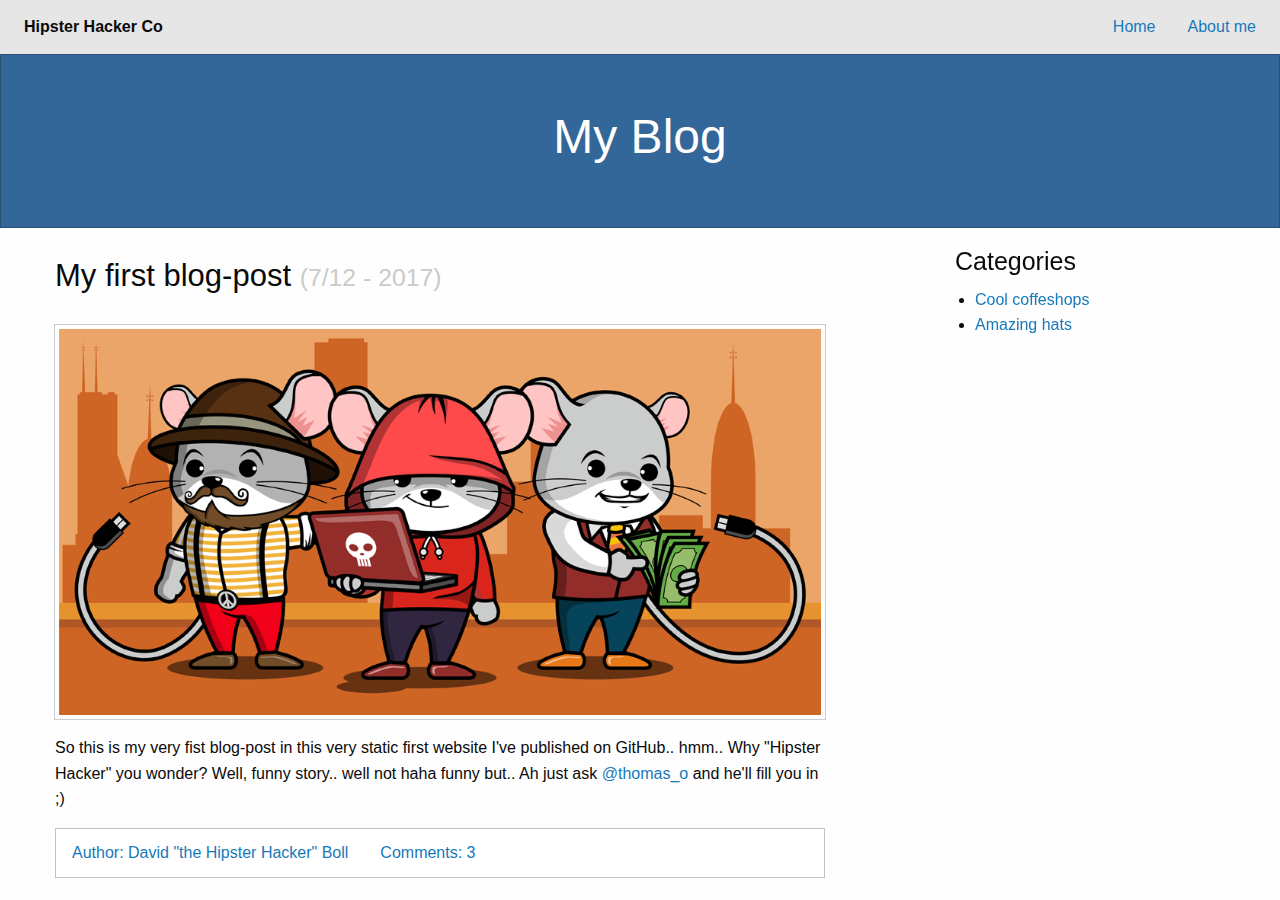
<file: index.html>
<!doctype html>
<html class="no-js" lang="en">
  <head>
    <meta charset="utf-8" />
    <meta name="viewport" content="width=device-width, initial-scale=1.0" />
    <title>Hipster Hacker | Welcome</title>
    <link rel="stylesheet" href="css/foundation.min.css">
    <link rel="stylesheet" href="css/foundation.css">
    <link rel="stylesheet" href="css/app.css">
  </head>
  <body>

    <!-- Start Top Bar -->
    <div class="top-bar">
      <div class="top-bar-left">
        <ul class="menu">
          <li class="menu-text">Hipster Hacker Co</li>
        </ul>
      </div>
      <div class="top-bar-right">
        <ul class="menu">
          <li><a href="#">Home</a></li>
          <li><a href="about.html">About me</a></li>
        </ul>
      </div>
    </div>
    <!-- End Top Bar -->

    <div class="callout large primary">
      <div class="row column text-center">
        <h1>My Blog</h1>
      </div>
    </div>

    <div class="row" id="content">
      <div class="medium-8 columns">
        <div class="blog-post">
          <h3>My first blog-post <small>(7/12 - 2017)</small></h3>
          <img class="thumbnail" src="images/three-mice.png">
          <p>So this is my very fist blog-post in this very static first website I've published on GitHub.. hmm.. Why "Hipster Hacker" you wonder? Well, funny story.. well not haha funny but.. Ah just ask <a href="mailto:thomas@craftacademy.se">@thomas_o</a> and he'll fill you in ;)</p>
          <div class="callout">
            <ul class="menu simple">
              <li><a href="#">Author: David "the Hipster Hacker" Boll</a></li>
              <li><a href="#">Comments: 3</a></li>
            </ul>
          </div>
        </div>


      </div>
      <div class="medium-3 columns" data-sticky-container>
        <div class="sticky" data-sticky data-anchor="content">
          <h4>Categories</h4>
          <ul>
            <li><a href="#">Cool coffeshops</a></li>
            <li><a href="#">Amazing hats</a></li>
          </ul>
<!-- No need for Author
          <h4>Authors</h4>
          <ul>
            <li><a href="#">Skyler</a></li>
            <li><a href="#">Jesse</a></li>
            <li><a href="#">Mike</a></li>
            <li><a href="#">Holly</a></li>
          </ul>
        -->

        </div>
      </div>
    </div>

<!--    No need for pagination in a static website - Lets look at this later..
    <div class="row column">
      <ul class="pagination" role="navigation" aria-label="Pagination">
        <li class="disabled">Previous</li>
        <li class="current"><span class="show-for-sr">You're on page</span> 1</li>
        <li><a href="#" aria-label="Page 2">2</a></li>
        <li><a href="#" aria-label="Page 3">3</a></li>
        <li><a href="#" aria-label="Page 4">4</a></li>
        <li class="ellipsis"></li>
        <li><a href="#" aria-label="Page 12">12</a></li>
        <li><a href="#" aria-label="Page 13">13</a></li>
        <li><a href="#" aria-label="Next page">Next</a></li>
      </ul>
    </div>
-->

    <script src="https://code.jquery.com/jquery-2.1.4.min.js"></script>
    <script src="http://dhbhdrzi4tiry.cloudfront.net/cdn/sites/foundation.js"></script>
    <script>
      $(document).foundation();
    </script>
  </body>
</html>
</file>
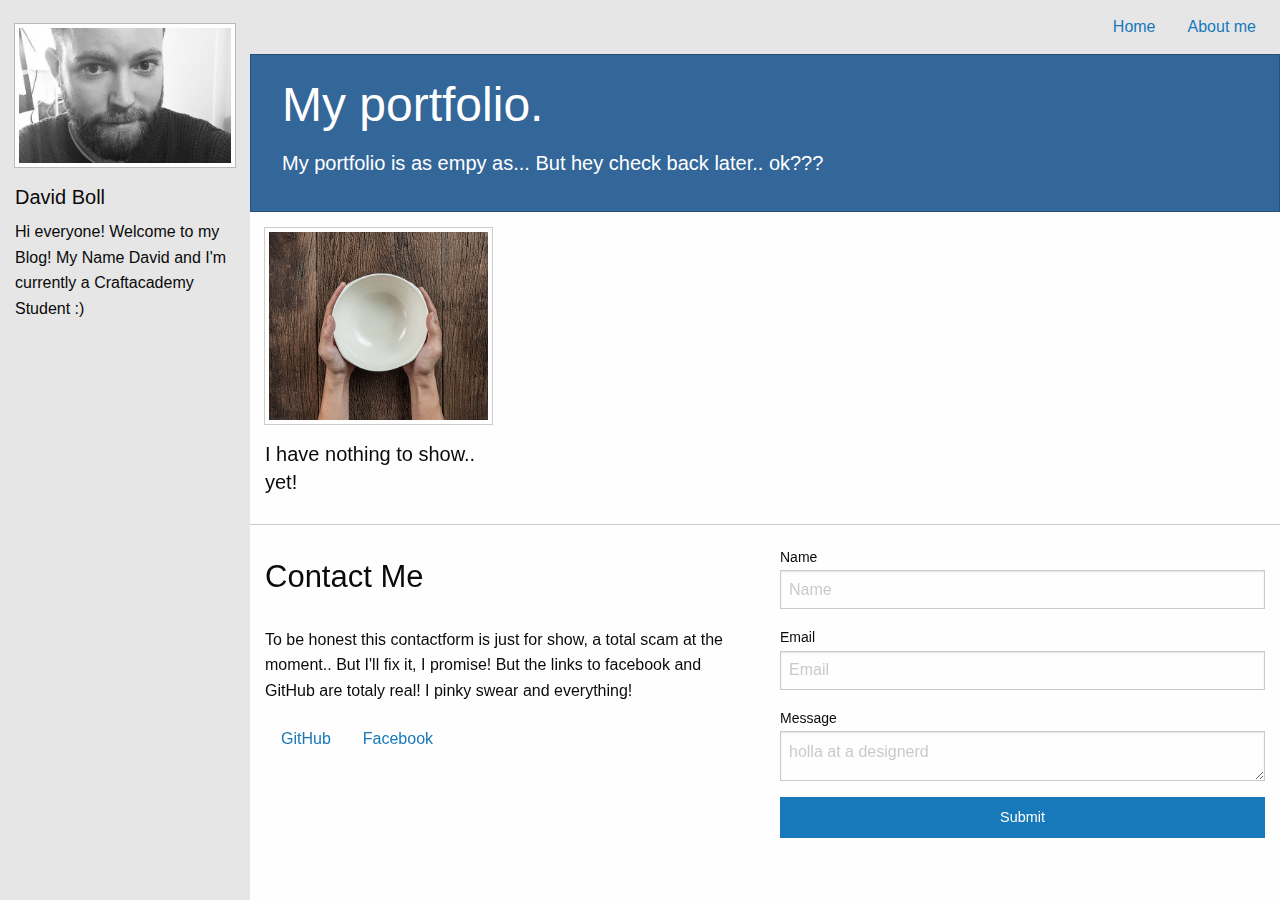
<file: about.html>
<!doctype html>
<html class="no-js" lang="en">
  <head>
    <meta charset="utf-8" />
    <meta name="viewport" content="width=device-width, initial-scale=1.0" />
    <title>Hipster Hacker | Welcome</title>
    <link rel="stylesheet" href="css/foundation.min.css">
    <link rel="stylesheet" href="css/foundation.css">
    <link rel="stylesheet" href="css/app.css">
  </head>
  <body>

    <!-- Start Top Bar -->
    <div class="top-bar">
      <div class="top-bar-left">
        <ul class="menu">
          <li class="menu-text">Hipster Hacker Co</li>
        </ul>
      </div>
      <div class="top-bar-right">
        <ul class="menu">
          <li><a href="index.html">Home</a></li>
          <li><a href="#">About me</a></li>
        </ul>
      </div>
    </div>
    <!-- End Top Bar -->

    <div class="off-canvas-wrapper">
      <div class="off-canvas-wrapper-inner" data-off-canvas-wrapper>

        <div class="off-canvas position-left reveal-for-large" id="my-info" data-off-canvas data-position="left">
          <div class="row column">
            <br>
            <img class="thumbnail" src="images/david-profile-550x350.png">
            <h5>David Boll</h5>
            <p>Hi everyone! Welcome to my Blog! My Name David and I'm currently a Craftacademy Student :)</p>
          </div>
        </div>

        <div class="off-canvas-content" data-off-canvas-content>
          <div class="title-bar hide-for-large">
            <div class="title-bar-left">
              <button class="menu-icon" type="button" data-open="my-info"></button>
              <span class="title-bar-title">David Boll</span>
            </div>
          </div>
          <div class="callout primary">
            <div class="row column">
              <h1>My portfolio.</h1>
              <p class="lead">My portfolio is as empy as... But hey check back later.. ok???</p>
            </div>
          </div>
          <div class="row small-up-2 medium-up-3 large-up-4">

            <div class="column">
              <img class="thumbnail" src="images/empty.jpg">
              <h5>I have nothing to show.. yet!</h5>
            </div>
          </div>

          <hr>

          <div class="row">
            <div class="medium-6 columns">
              <h3>Contact Me</h3>
              <p>To be honest this contactform is just for show, a total scam at the moment.. But I'll fix it, I promise! But the links to facebook and GitHub are totaly real! I pinky swear and everything!</p>
              <ul class="menu">
                <li><a href="https://github.com/davidboll" target="_blank">GitHub</a></li>
                <li><a href="https://www.facebook.com/boll.david" target="_blank">Facebook</a></li>
              </ul>
            </div>
            <div class="medium-6 columns">
              <label>Name
                <input type="text" placeholder="Name">
              </label>
              <label>Email
                <input type="text" placeholder="Email">
              </label>
              <label>
                Message
                <textarea placeholder="holla at a designerd"></textarea>
              </label>
              <input type="submit" class="button expanded" value="Submit">
            </div>
          </div>
        </div>
      </div>
    </div>

<!--    No need for pagination in a static website - Lets look at this later..
    <div class="row column">
      <ul class="pagination" role="navigation" aria-label="Pagination">
        <li class="disabled">Previous</li>
        <li class="current"><span class="show-for-sr">You're on page</span> 1</li>
        <li><a href="#" aria-label="Page 2">2</a></li>
        <li><a href="#" aria-label="Page 3">3</a></li>
        <li><a href="#" aria-label="Page 4">4</a></li>
        <li class="ellipsis"></li>
        <li><a href="#" aria-label="Page 12">12</a></li>
        <li><a href="#" aria-label="Page 13">13</a></li>
        <li><a href="#" aria-label="Next page">Next</a></li>
      </ul>
    </div>
-->

    <script src="https://code.jquery.com/jquery-2.1.4.min.js"></script>
    <script src="http://dhbhdrzi4tiry.cloudfront.net/cdn/sites/foundation.js"></script>
    <script>
      $(document).foundation();
    </script>
  </body>
</html>
</file>
<file: css/app.css>
.callout.large, .callout.primary {
    background:#336699;
}

h1 {
  color: #ffffff;
}

h3 {
  padding-top: 10px;
  padding-bottom: 20px;
}

p.lead {
  color: #ffffff;
}
</file>
